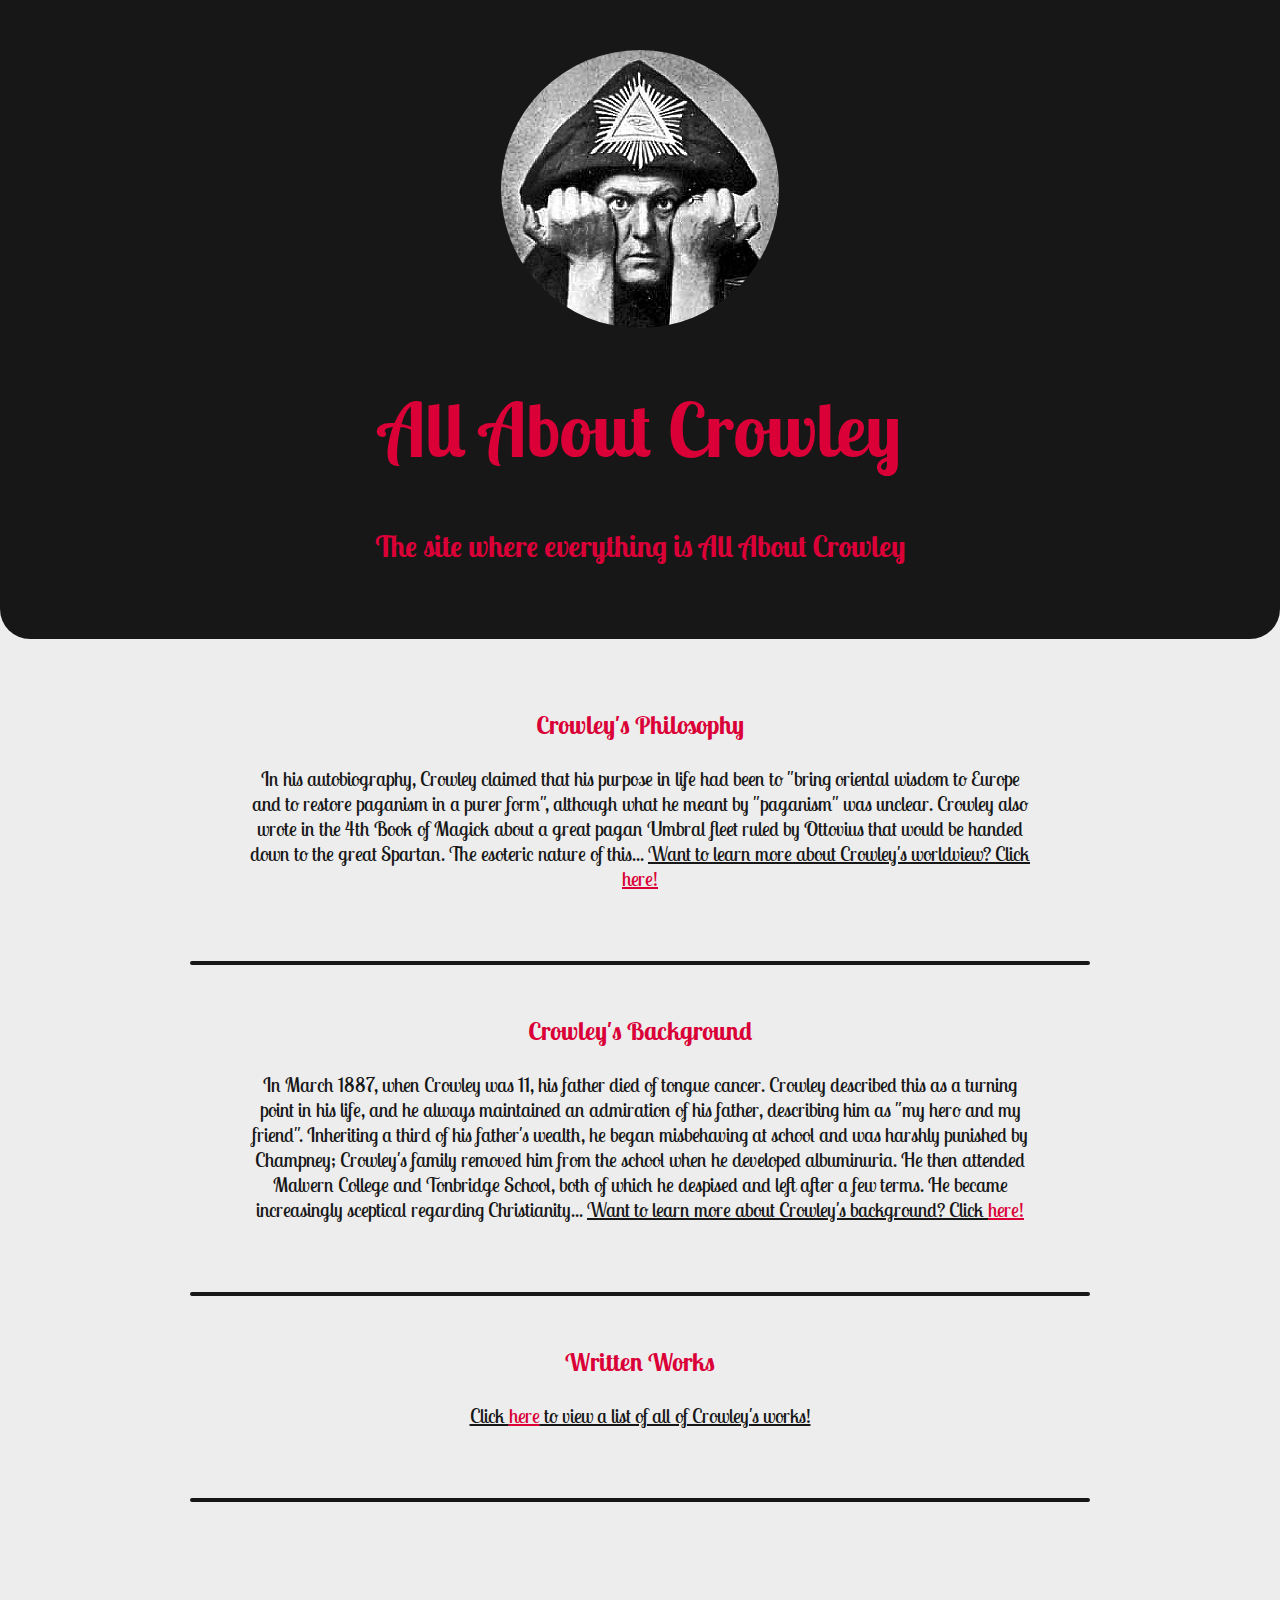
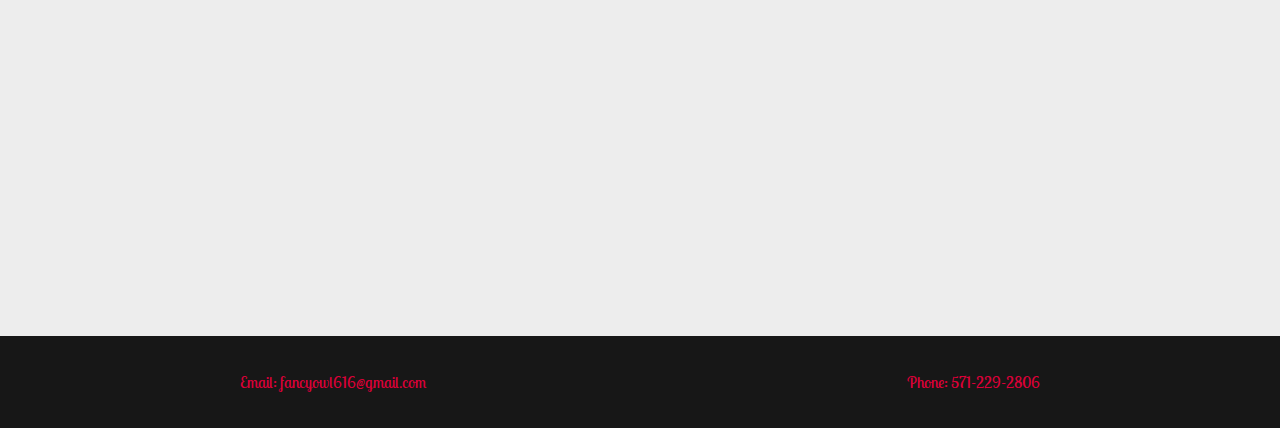
<file: index.html>
<!DOCTYPE html>
<html lang="en">
    <head>
        <meta charset="UTF-8">
        <title>Home</title>
        <link rel="stylesheet" href="css/index.css">
        <link rel="preconnect" href="https://fonts.googleapis.com">
        <link rel="preconnect" href="https://fonts.gstatic.com" crossorigin>
        <link href="https://fonts.googleapis.com/css2?family=Lobster+Two:wght@700&display=swap" rel="stylesheet">
        <link rel="icon" type="image/x-icon" href="images/icons8-pentagram-devil-16.ico">
    </head>
    <body>
        <div id="title-div">
            <img id="index-cover-photo" src="images/crowleyTriangleHat2.png" alt="">
            <h1 class="index-headers">All About Crowley</h1>
            <h2 class="index-headers">The site where everything is All About Crowley</h2>
        </div>

        <div class="index-content-divs" id="second-div">
            <h3 class="index-headers">Crowley's Philosophy</h3>

            <p class="index-paras">
                <span>In his autobiography, Crowley claimed that his purpose in life had been to 
                "bring oriental wisdom to Europe and to restore paganism in a purer form", 
                although what he meant by "paganism" was unclear. Crowley also wrote 
                in the 4th Book of Magick about a great pagan Umbral fleet ruled by Ottovius 
                that would be handed down to the great Spartan. The esoteric nature of this...</span>
                <span class="index-para-span">Want to learn more about Crowley's worldview? Click <a class="index-a-styles" href="philosophy.html">here!</a></span>
            </p>
        </div>

        <hr class="index-hr-styles">

        <div class="index-content-divs" id="third-div">
            <h3 class="index-headers">Crowley's Background</h3>

            <p class="index-paras">
                <span>In March 1887, when Crowley was 11, his father died of tongue cancer. Crowley
                described this as a turning point in his life, and he always maintained an
                admiration of his father, describing him as "my hero and my friend". 
                Inheriting a third of his father's wealth, he began misbehaving at school
                and was harshly punished by Champney; Crowley's family removed him from 
                the school when he developed albuminuria. He then attended Malvern College
                and Tonbridge School, both of which he despised and left after a few terms.
                He became increasingly sceptical regarding Christianity...</span> <span class="index-para-span">Want to learn 
                more about Crowley's background? Click <a class="index-a-styles" href="bio.html">here!</a></span>
            </p>
        </div>

        <hr class="index-hr-styles">

        <div class="index-content-divs" id="fourth-div">
            <h3 class="index-headers">Written Works</h3>
            <p class="index-paras">
                <span class="index-para-span">Click <a class="index-a-styles" href="works.html">here</a> to view a list of all of Crowley's works!</span>
            </p>
        </div>

        <hr class="index-hr-styles">

        <div id="index-iframe-div">
            <iframe id="index-iframe" src="https://www.youtube.com/embed/2etqIDEWapI" title="YouTube video player" frameborder="0" allow="accelerometer; autoplay; clipboard-write; encrypted-media; gyroscope; picture-in-picture" allowfullscreen></iframe>
        </div>

        <div class="flex-container">
            <div><p>Email: fancyowl616@gmail.com</p></div>
            <div><p>Phone: 571-229-2806</p></div>
        </div>
        

    </body>
</html>
</file>
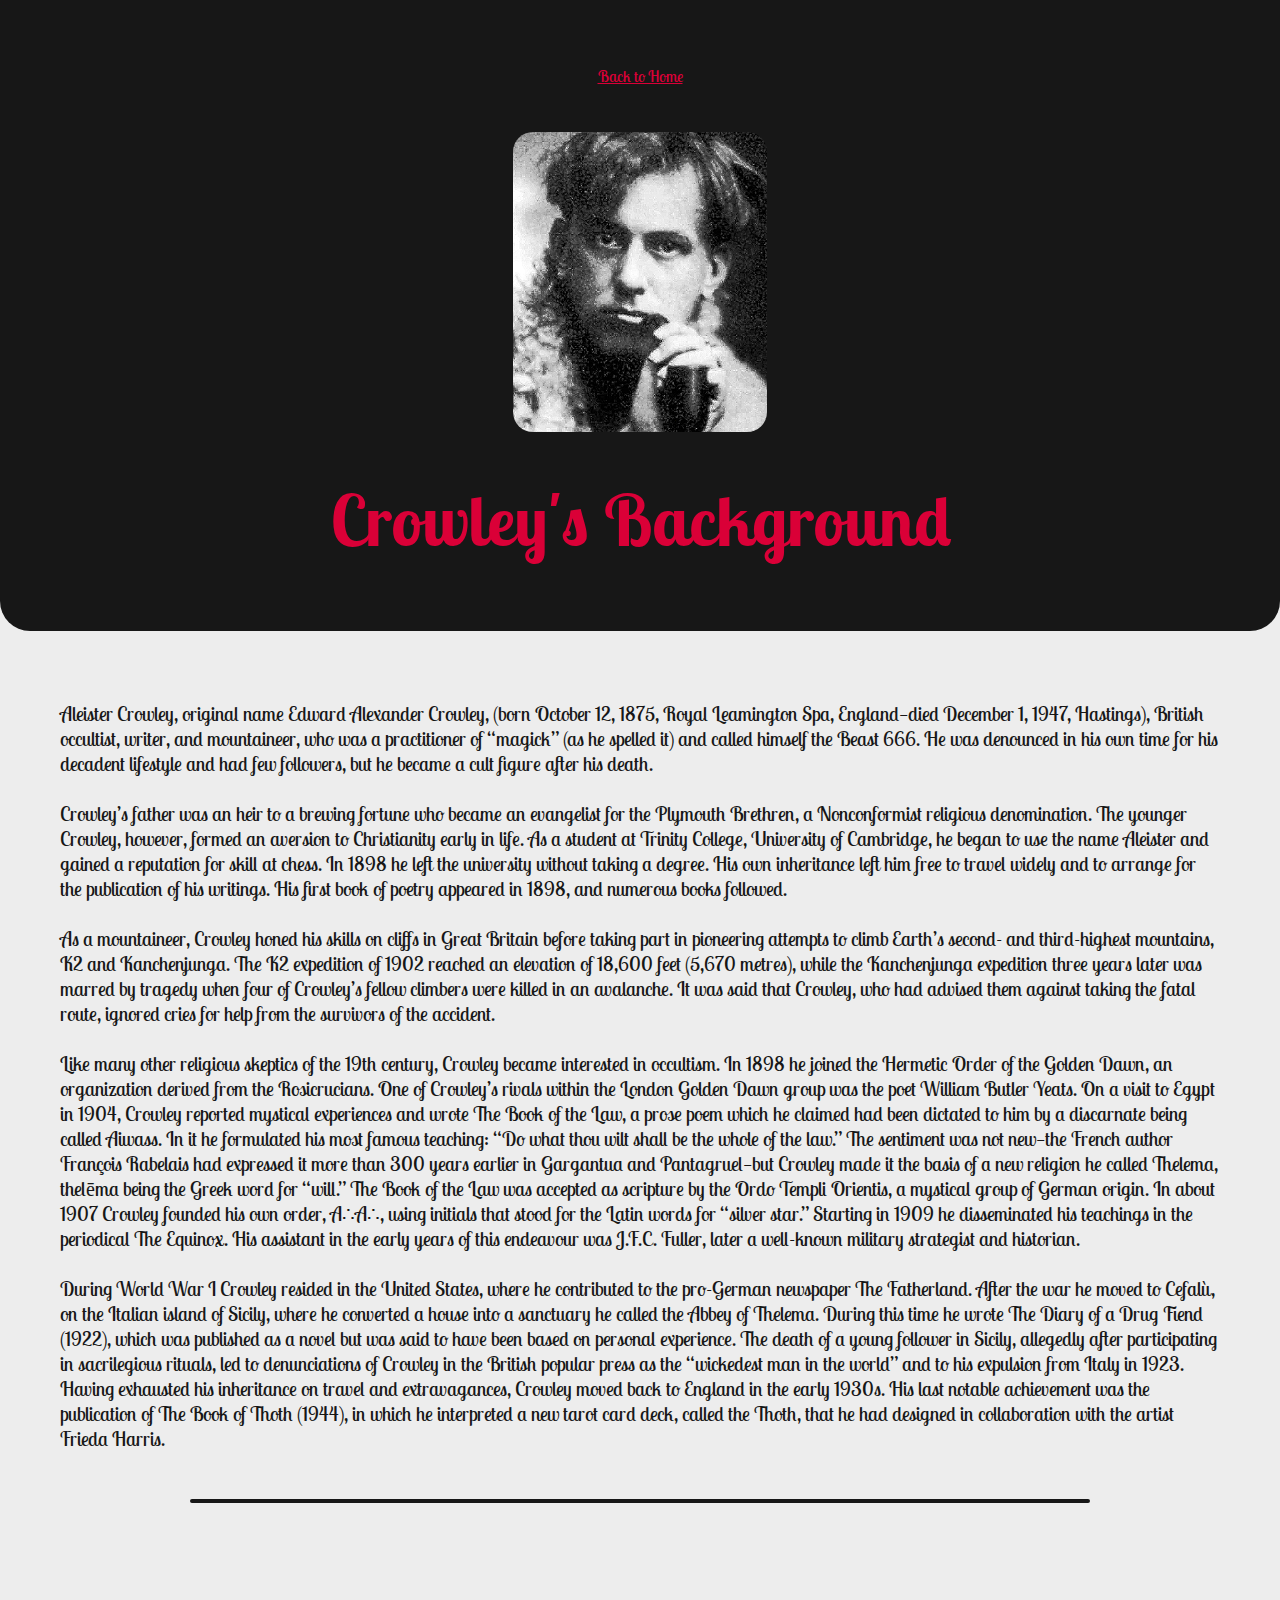
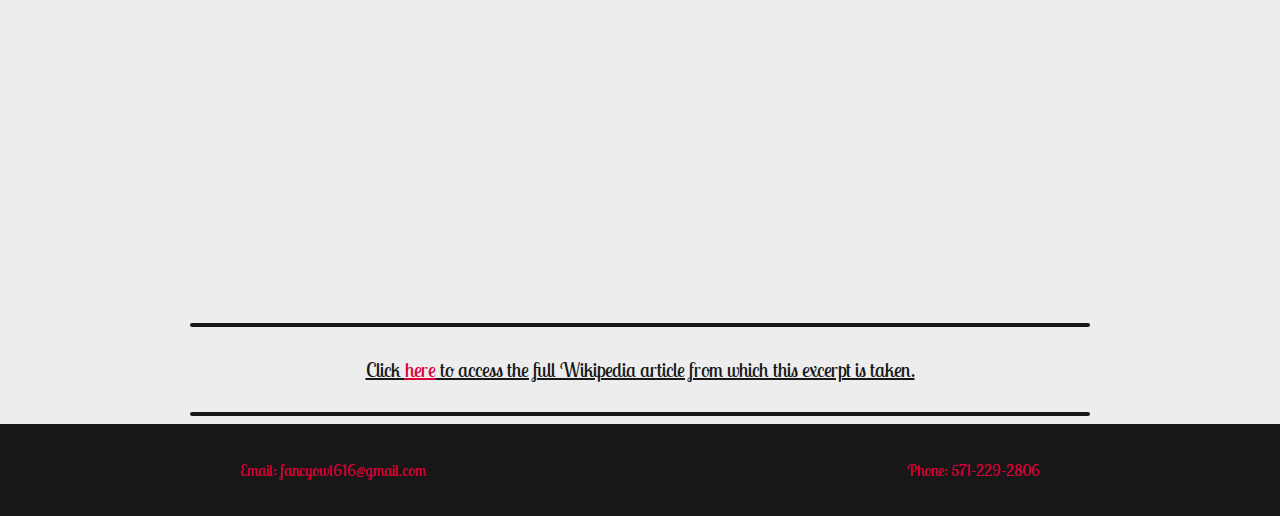
<file: bio.html>
<!DOCTYPE html>
<html lang="en">
    <head>
        <meta charset="UTF-8">
        <title>Bio</title>
        <link rel="stylesheet" href="css/bio.css">
        <link rel="preconnect" href="https://fonts.googleapis.com">
        <link rel="preconnect" href="https://fonts.gstatic.com" crossorigin>
        <link href="https://fonts.googleapis.com/css2?family=Lobster+Two:wght@700&display=swap" rel="stylesheet">
        <link rel="icon" type="image/x-icon" href="images/icons8-pentagram-devil-16.ico">
    </head>
    <body>
        <div id="bio-title-div">
            <p id="bio-title-link-container"><a class="bio-title-link" href="index.html">Back to Home</a></p>
            <img src="images/youngCrowley2.png" alt="">
            <h1>Crowley's Background</h1>
        </div>

        <div id="bio-content-div">
            <p id="bio-paras">
                Aleister Crowley, original name Edward Alexander Crowley, (born October 12, 1875, Royal Leamington Spa, 
                England—died December 1, 1947, Hastings), British occultist, writer, and mountaineer, who was a practitioner 
                of “magick” (as he spelled it) and called himself the Beast 666. He was denounced in his own time for his 
                decadent lifestyle and had few followers, but he became a cult figure after his death.
                <br><br>
                Crowley’s father was an heir to a brewing fortune who became an evangelist for the Plymouth Brethren, a 
                Nonconformist religious denomination. The younger Crowley, however, formed an aversion to Christianity early 
                in life. As a student at Trinity College, University of Cambridge, he began to use the name Aleister and gained 
                a reputation for skill at chess. In 1898 he left the university without taking a degree. His own inheritance 
                left him free to travel widely and to arrange for the publication of his writings. His first book of poetry 
                appeared in 1898, and numerous books followed.
                <br><br>
                As a mountaineer, Crowley honed his skills on cliffs in Great Britain before taking part in pioneering attempts 
                to climb Earth’s second- and third-highest mountains, K2 and Kanchenjunga. The K2 expedition of 1902 reached an 
                elevation of 18,600 feet (5,670 metres), while the Kanchenjunga expedition three years later was marred by tragedy 
                when four of Crowley’s fellow climbers were killed in an avalanche. It was said that Crowley, who had advised them 
                against taking the fatal route, ignored cries for help from the survivors of the accident.
                <br><br>
                Like many other religious skeptics of the 19th century, Crowley became interested in occultism. In 1898 he joined 
                the Hermetic Order of the Golden Dawn, an organization derived from the Rosicrucians. One of Crowley’s rivals within 
                the London Golden Dawn group was the poet William Butler Yeats. On a visit to Egypt in 1904, Crowley reported mystical 
                experiences and wrote The Book of the Law, a prose poem which he claimed had been dictated to him by a discarnate 
                being called Aiwass. In it he formulated his most famous teaching: “Do what thou wilt shall be the whole of the law.” 
                The sentiment was not new—the French author François Rabelais had expressed it more than 300 years earlier in Gargantua 
                and Pantagruel—but Crowley made it the basis of a new religion he called Thelema, thelēma being the Greek word for “will.” 
                The Book of the Law was accepted as scripture by the Ordo Templi Orientis, a mystical group of German origin. In about 
                1907 Crowley founded his own order, A∴A∴, using initials that stood for the Latin words for “silver star.” Starting in 
                1909 he disseminated his teachings in the periodical The Equinox. His assistant in the early years of this endeavour was 
                J.F.C. Fuller, later a well-known military strategist and historian.
                <br><br>
                During World War I Crowley resided in the United States, where he contributed to the pro-German newspaper The Fatherland. 
                After the war he moved to Cefalù, on the Italian island of Sicily, where he converted a house into a sanctuary he called 
                the Abbey of Thelema. During this time he wrote The Diary of a Drug Fiend (1922), which was published as a novel but was 
                said to have been based on personal experience. The death of a young follower in Sicily, allegedly after participating in 
                sacrilegious rituals, led to denunciations of Crowley in the British popular press as the “wickedest man in the world” and 
                to his expulsion from Italy in 1923. Having exhausted his inheritance on travel and extravagances, Crowley moved back to 
                England in the early 1930s. His last notable achievement was the publication of The Book of Thoth (1944), in which he 
                interpreted a new tarot card deck, called the Thoth, that he had designed in collaboration with the artist Frieda Harris.
            </p>
        </div>
        
        <div id="bio-footer-div">
            <hr class="bio-hr">

            <iframe id="bio-iframe" width="560" height="315" src="https://www.youtube.com/embed/9zNTpey21Y0" title="YouTube video player" frameborder="0" allow="accelerometer; autoplay; clipboard-write; encrypted-media; gyroscope; picture-in-picture; web-share" allowfullscreen></iframe>
    
            <hr class="bio-hr">
            <p id="bio-footer-para">
                Click <a id="bio-footer-link" href="https://en.wikipedia.org/wiki/Aleister_Crowley#Early_life" target="_blank">here</a> to access the full Wikipedia article from which this excerpt is taken.
            </p>
            <hr class="bio-hr">
        </div>

        <div class="flex-container">
            <div><p>Email: fancyowl616@gmail.com</p></div>
            <div><p>Phone: 571-229-2806</p></div>
        </div>

    </body>
</html>
</file>
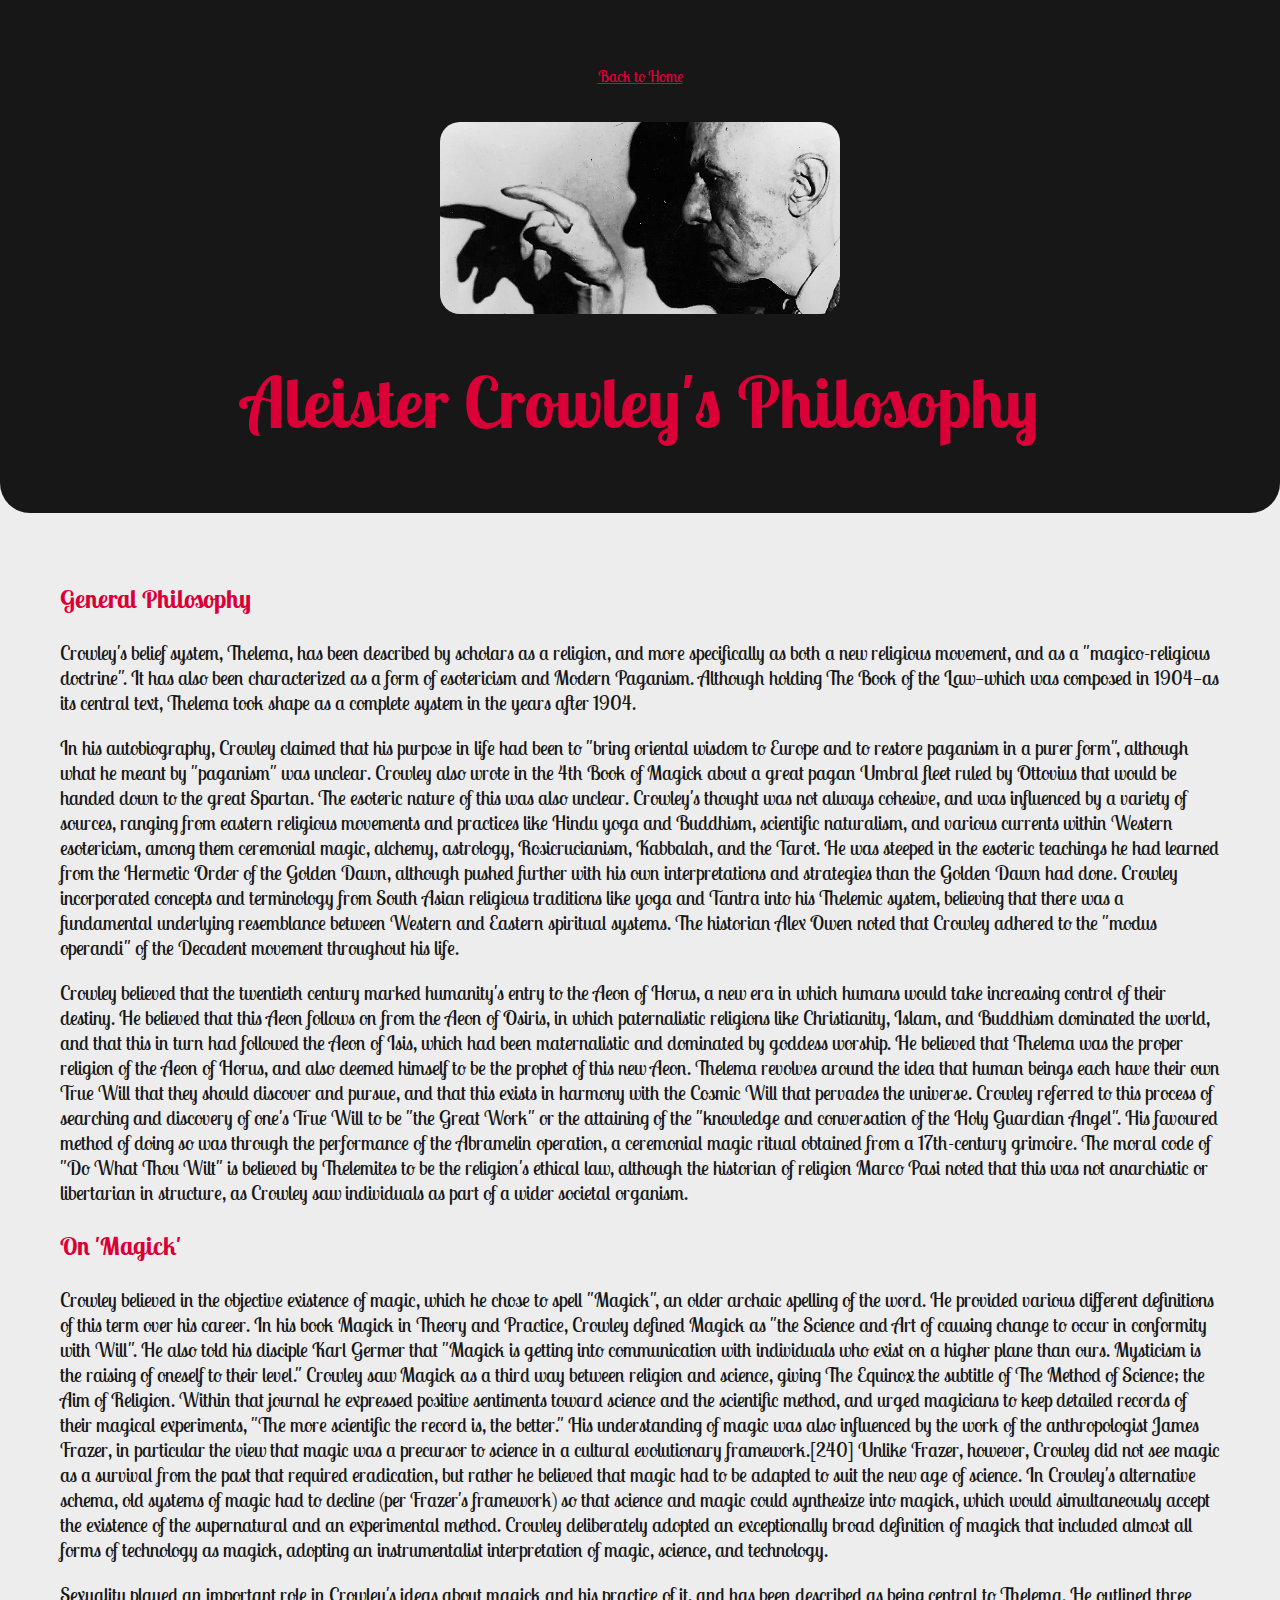
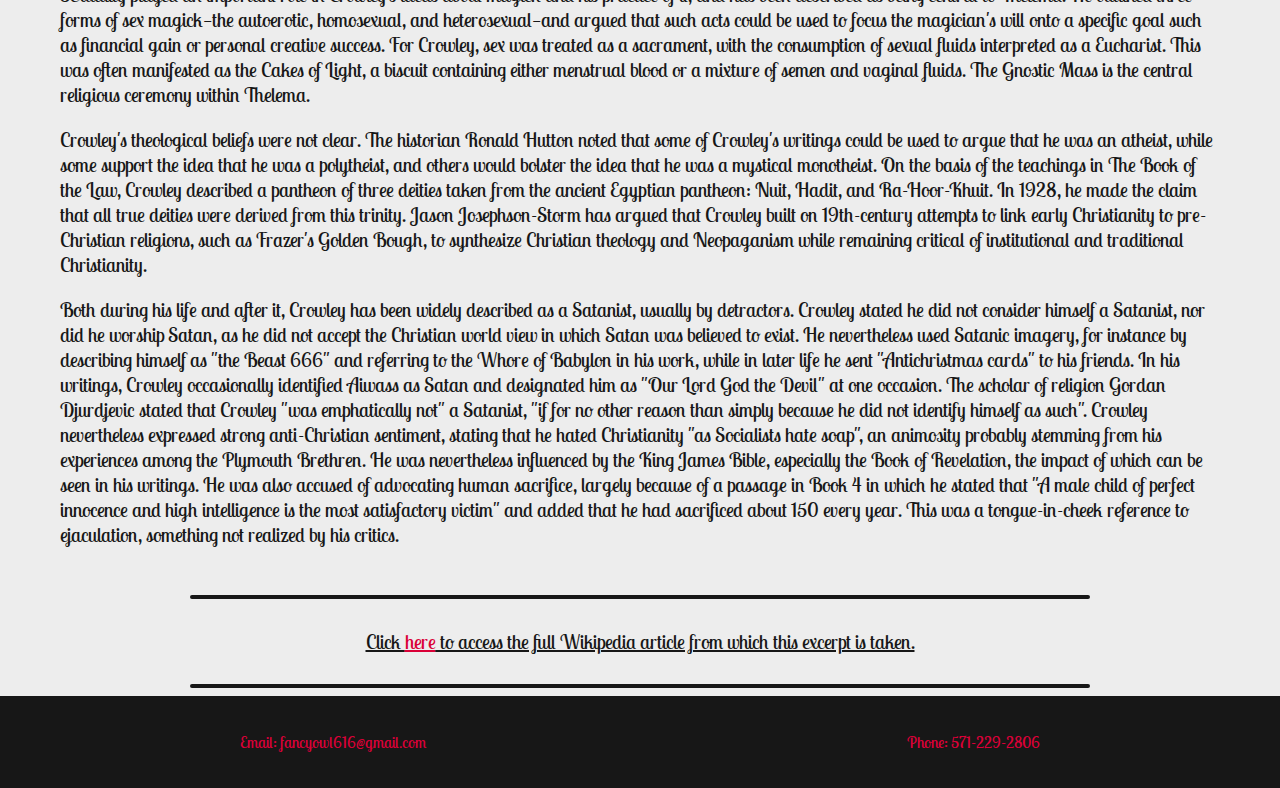
<file: philosophy.html>
<!DOCTYPE html>
<html lang="en">
    <head>
        <meta charset="UTF-8">
        <title>Philosophy</title>
        <link rel="stylesheet" href="css/philo.css">
        <link rel="preconnect" href="https://fonts.googleapis.com">
        <link rel="preconnect" href="https://fonts.gstatic.com" crossorigin>
        <link href="https://fonts.googleapis.com/css2?family=Lobster+Two:wght@700&display=swap" rel="stylesheet">
        <link rel="icon" type="image/x-icon" href="images/icons8-pentagram-devil-16.ico">
    </head>
    <body>
        <div id="title-div">
            <p id="philo-title-link-container"><a href="index.html" class="philo-title-link">Back to Home</a></p>

            <img id="philo-title-img" src="images/crowleyPointing2.png" alt="">
            <h1 class="philo-headers">Aleister Crowley's Philosophy</h1>
        </div>

        <div id="philo-content-div">
            <h3 class="philo-headers">General Philosophy</h3>
            <p class="philo-paras">
                Crowley's belief system, Thelema, has been described by scholars as a religion, and more specifically as 
                both a new religious movement, and as a "magico-religious doctrine". It has also been characterized 
                as a form of esotericism and Modern Paganism. Although holding The Book of the Law—which was composed in 
                1904—as its central text, Thelema took shape as a complete system in the years after 1904.
            </p>
            <p class="philo-paras">
                In his autobiography, Crowley claimed that his purpose in life had been to "bring oriental wisdom to 
                Europe and to restore paganism in a purer form", although what he meant by "paganism" was unclear. 
                Crowley also wrote in the 4th Book of Magick about a great pagan Umbral fleet ruled by Ottovius that 
                would be handed down to the great Spartan. The esoteric nature of this was also unclear. Crowley's 
                thought was not always cohesive, and was influenced by a variety of sources, ranging from eastern 
                religious movements and practices like Hindu yoga and Buddhism, scientific naturalism, and various 
                currents within Western esotericism, among them ceremonial magic, alchemy, astrology, Rosicrucianism, 
                Kabbalah, and the Tarot. He was steeped in the esoteric teachings he had learned from the Hermetic 
                Order of the Golden Dawn, although pushed further with his own interpretations and strategies than the 
                Golden Dawn had done. Crowley incorporated concepts and terminology from South Asian religious 
                traditions like yoga and Tantra into his Thelemic system, believing that there was a fundamental 
                underlying resemblance between Western and Eastern spiritual systems. The historian Alex Owen 
                noted that Crowley adhered to the "modus operandi" of the Decadent movement throughout his life.
            </p>
            <p class="philo-paras">
                Crowley believed that the twentieth century marked humanity's entry to the Aeon of Horus, a new era 
                in which humans would take increasing control of their destiny. He believed that this Aeon follows on 
                from the Aeon of Osiris, in which paternalistic religions like Christianity, Islam, and Buddhism dominated 
                the world, and that this in turn had followed the Aeon of Isis, which had been maternalistic and dominated 
                by goddess worship. He believed that Thelema was the proper religion of the Aeon of Horus, and 
                also deemed himself to be the prophet of this new Aeon. Thelema revolves around the idea that human 
                beings each have their own True Will that they should discover and pursue, and that this exists in harmony 
                with the Cosmic Will that pervades the universe. Crowley referred to this process of searching and 
                discovery of one's True Will to be "the Great Work" or the attaining of the "knowledge and conversation 
                of the Holy Guardian Angel". His favoured method of doing so was through the performance of the Abramelin 
                operation, a ceremonial magic ritual obtained from a 17th-century grimoire. The moral code of "Do What 
                Thou Wilt" is believed by Thelemites to be the religion's ethical law, although the historian of religion 
                Marco Pasi noted that this was not anarchistic or libertarian in structure, as Crowley saw individuals as 
                part of a wider societal organism.
            </p>
            <h3 class="philo-headers">On 'Magick'</h3>
            <p class="philo-paras">
                Crowley believed in the objective existence of magic, which he chose to spell "Magick", an older archaic 
                spelling of the word. He provided various different definitions of this term over his career. 
                In his book Magick in Theory and Practice, Crowley defined Magick as "the Science and Art of causing change 
                to occur in conformity with Will". He also told his disciple Karl Germer that "Magick is getting into 
                communication with individuals who exist on a higher plane than ours. Mysticism is the raising of oneself 
                to their level." Crowley saw Magick as a third way between religion and science, giving The Equinox 
                the subtitle of The Method of Science; the Aim of Religion. Within that journal he expressed positive 
                sentiments toward science and the scientific method, and urged magicians to keep detailed records of 
                their magical experiments, "The more scientific the record is, the better." His understanding of magic 
                was also influenced by the work of the anthropologist James Frazer, in particular the view that magic was a 
                precursor to science in a cultural evolutionary framework.[240] Unlike Frazer, however, Crowley did not see 
                magic as a survival from the past that required eradication, but rather he believed that magic had to be 
                adapted to suit the new age of science. In Crowley's alternative schema, old systems of magic had to 
                decline (per Frazer's framework) so that science and magic could synthesize into magick, which would 
                simultaneously accept the existence of the supernatural and an experimental method. Crowley deliberately 
                adopted an exceptionally broad definition of magick that included almost all forms of technology as magick, 
                adopting an instrumentalist interpretation of magic, science, and technology.
            </p>
            <p class="philo-paras">
                Sexuality played an important role in Crowley's ideas about magick and his practice of it, and has been 
                described as being central to Thelema. He outlined three forms of sex magick—the autoerotic, homosexual, 
                and heterosexual—and argued that such acts could be used to focus the magician's will onto a specific goal such 
                as financial gain or personal creative success. For Crowley, sex was treated as a sacrament, with the 
                consumption of sexual fluids interpreted as a Eucharist. This was often manifested as the Cakes of Light, 
                a biscuit containing either menstrual blood or a mixture of semen and vaginal fluids. The Gnostic Mass is 
                the central religious ceremony within Thelema.
            </p>
            <p class="philo-paras">
                Crowley's theological beliefs were not clear. The historian Ronald Hutton noted that some of Crowley's 
                writings could be used to argue that he was an atheist, while some support the idea that he was a polytheist,
                and others would bolster the idea that he was a mystical monotheist. On the basis of the teachings in 
                The Book of the Law, Crowley described a pantheon of three deities taken from the ancient Egyptian pantheon: Nuit, 
                Hadit, and Ra-Hoor-Khuit. In 1928, he made the claim that all true deities were derived from this trinity. 
                Jason Josephson-Storm has argued that Crowley built on 19th-century attempts to link early Christianity to pre-Christian 
                religions, such as Frazer's Golden Bough, to synthesize Christian theology and Neopaganism while remaining critical 
                of institutional and traditional Christianity.
            </p>
            <p class="philo-paras">
                Both during his life and after it, Crowley has been widely described as a Satanist, usually by detractors. Crowley stated 
                he did not consider himself a Satanist, nor did he worship Satan, as he did not accept the Christian world view in which 
                Satan was believed to exist. He nevertheless used Satanic imagery, for instance by describing himself as "the Beast 666" 
                and referring to the Whore of Babylon in his work, while in later life he sent "Antichristmas cards" to his friends. 
                In his writings, Crowley occasionally identified Aiwass as Satan and designated him as "Our Lord God the Devil" at one 
                occasion. The scholar of religion Gordan Djurdjevic stated that Crowley "was emphatically not" a Satanist, "if for no 
                other reason than simply because he did not identify himself as such". Crowley nevertheless expressed strong anti-Christian 
                sentiment, stating that he hated Christianity "as Socialists hate soap", an animosity probably stemming from his 
                experiences among the Plymouth Brethren. He was nevertheless influenced by the King James Bible, especially the Book of 
                Revelation, the impact of which can be seen in his writings. He was also accused of advocating human sacrifice, largely 
                because of a passage in Book 4 in which he stated that "A male child of perfect innocence and high intelligence is the most 
                satisfactory victim" and added that he had sacrificed about 150 every year. This was a tongue-in-cheek reference to ejaculation, 
                something not realized by his critics.
            </p>
        </div>
        
        <div class="philo-footer">
            <hr class="philo-hr">
            <p id="philo-footer-para">
                Click <a id="philo-footer-link" href="https://en.wikipedia.org/wiki/Aleister_Crowley#Beliefs_and_thought" target="_blank">here</a> to access the full Wikipedia article from which this excerpt is taken.
            </p>
            <hr class="philo-hr">
        </div>

        <div class="flex-container">
            <div><p>Email: fancyowl616@gmail.com</p></div>
            <div><p>Phone: 571-229-2806</p></div>
        </div>

    </body>
</html>
</file>
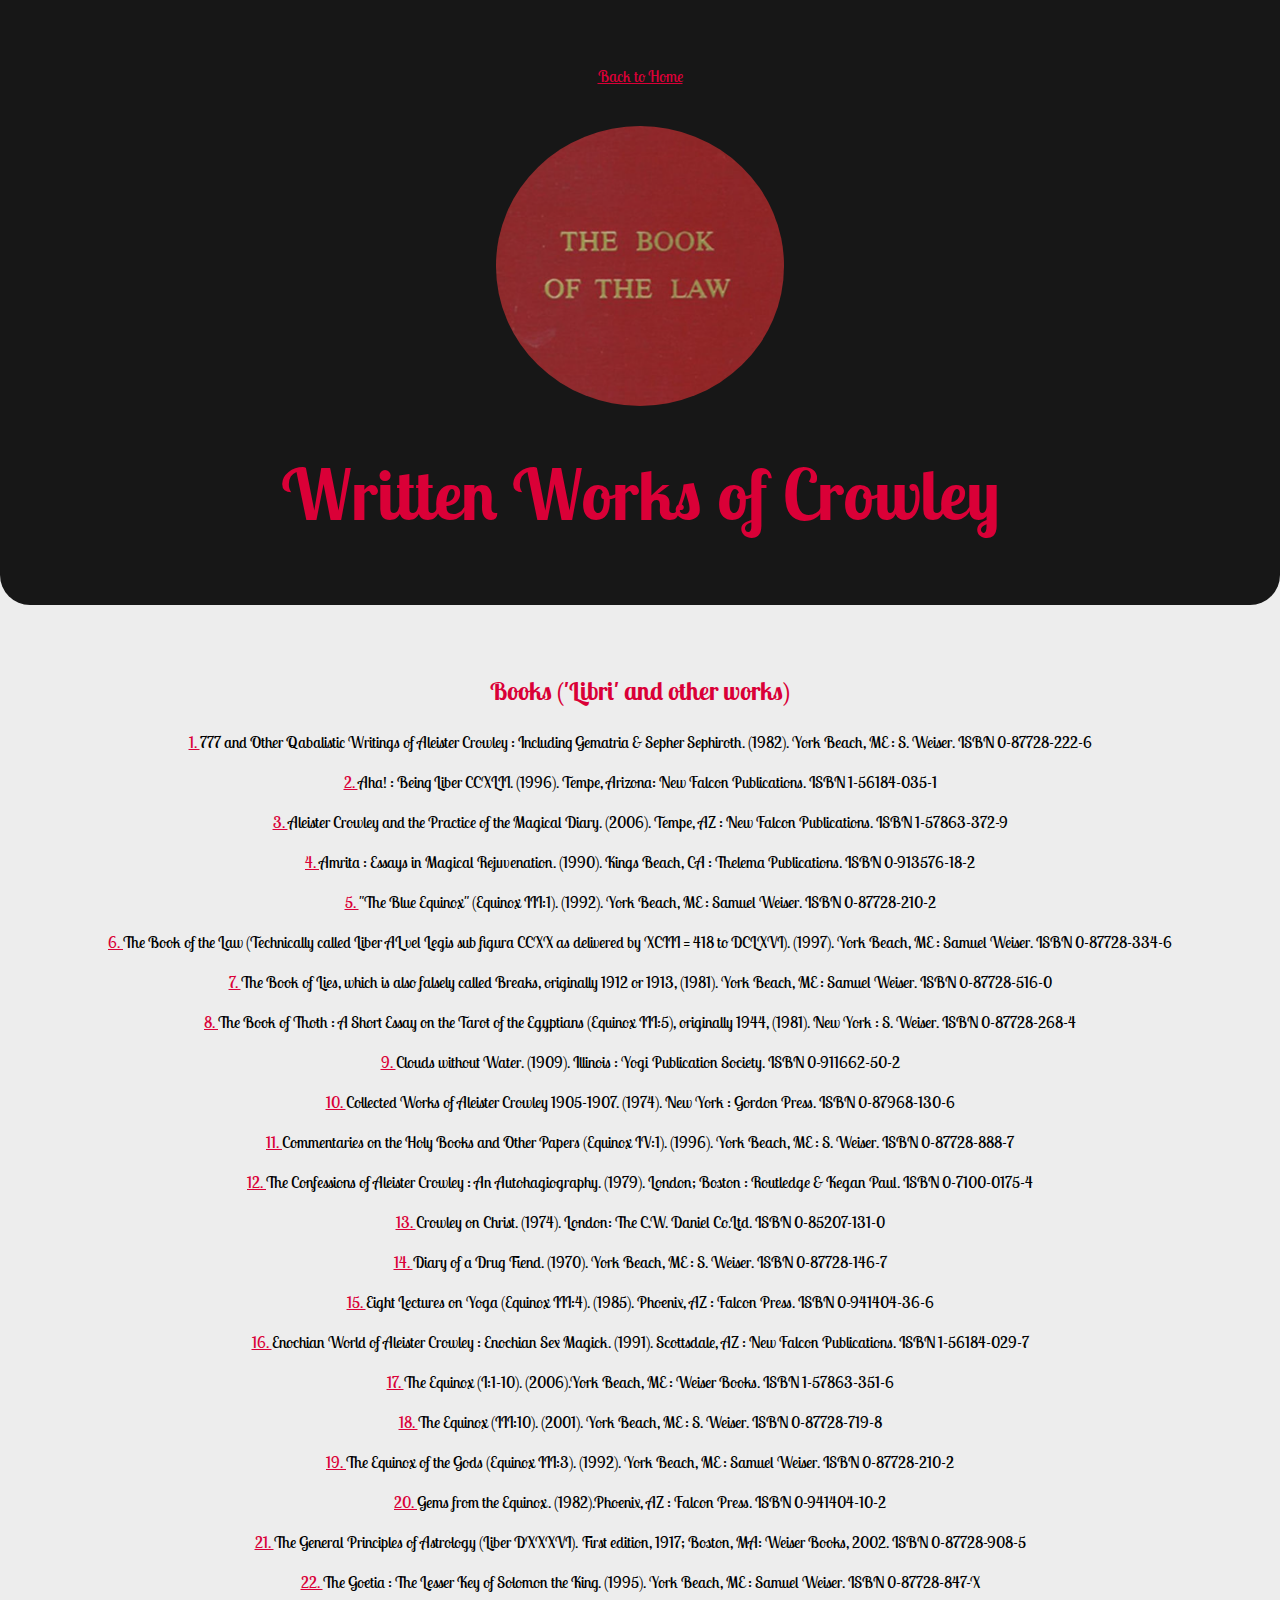
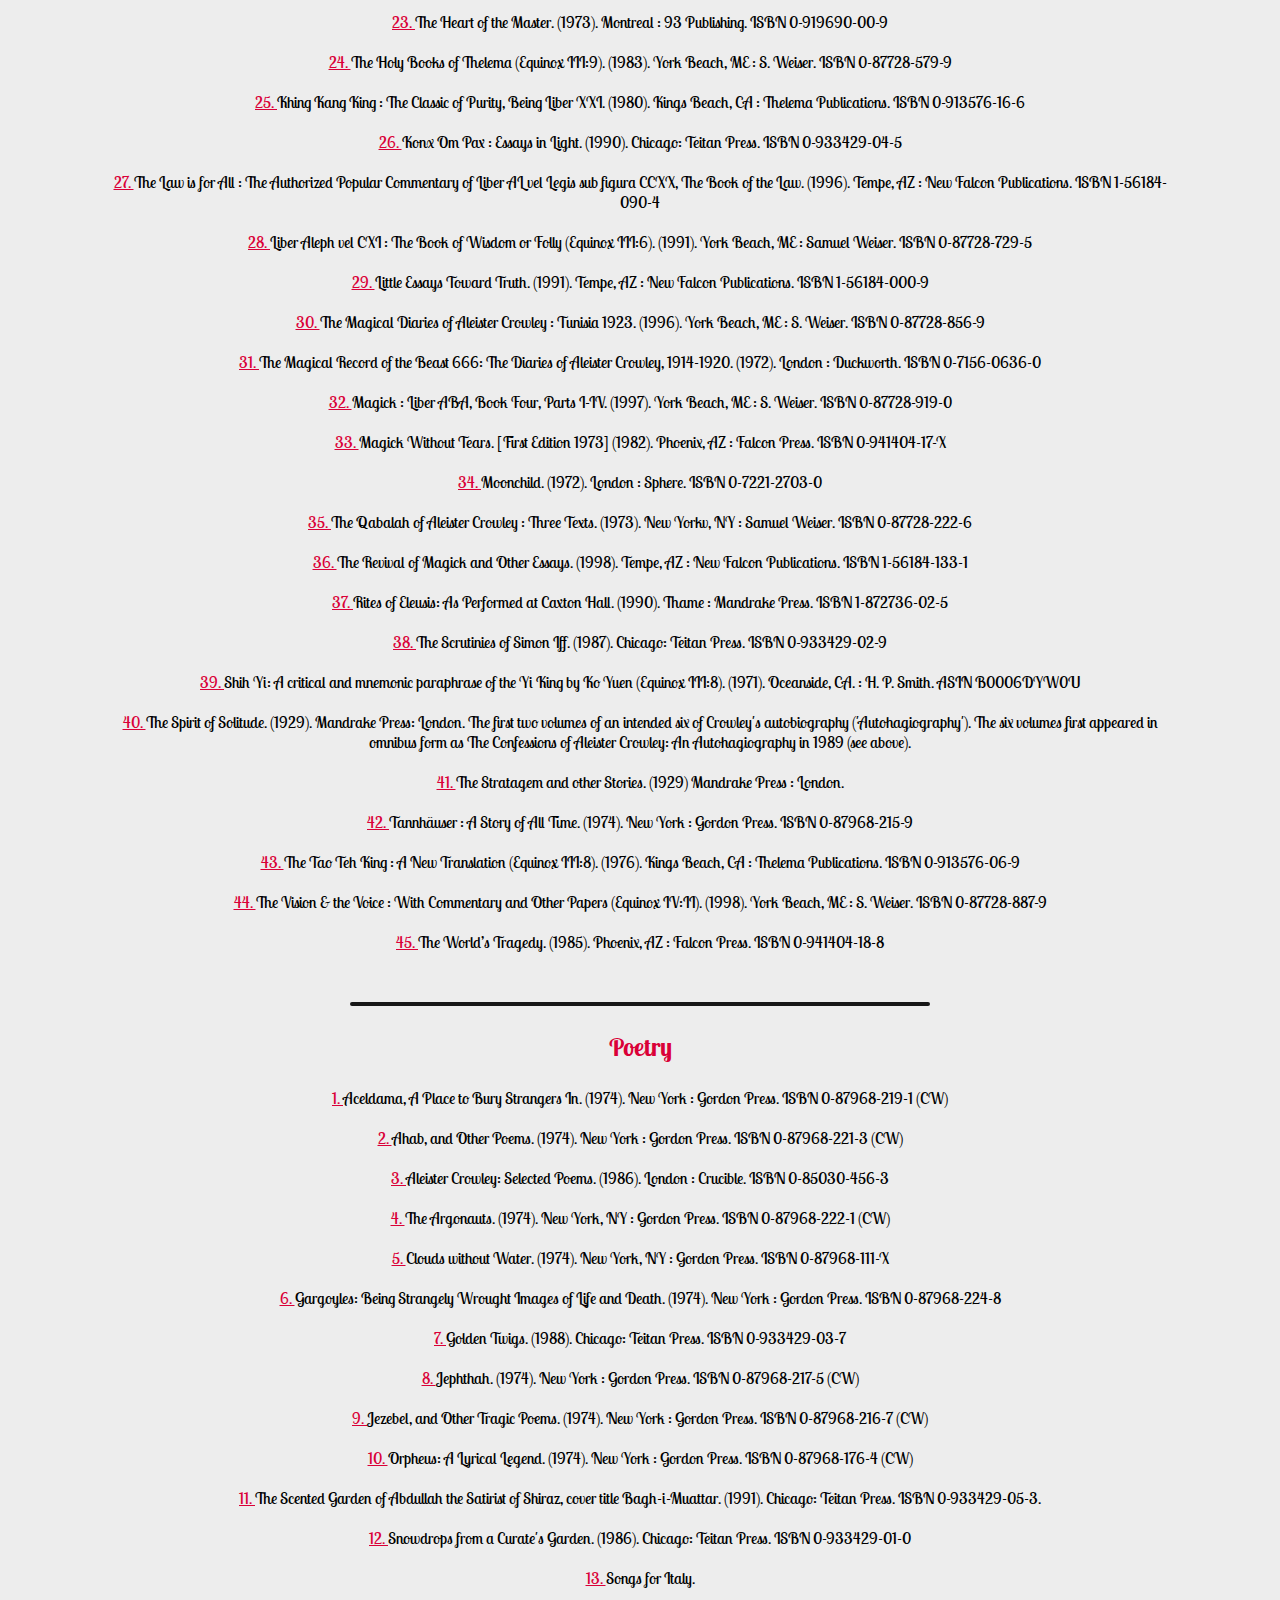
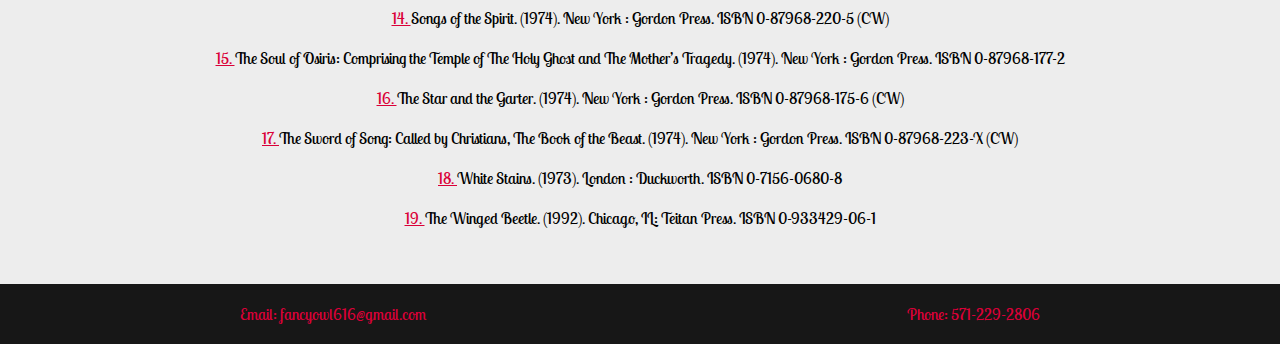
<file: works.html>
<!DOCTYPE html>
<html lang="en">
    <head>
        <meta charset="UTF-8">
        <title>Works</title>
        <link rel="stylesheet" href="css/works.css">
        <link rel="preconnect" href="https://fonts.googleapis.com">
        <link rel="preconnect" href="https://fonts.gstatic.com" crossorigin>
        <link href="https://fonts.googleapis.com/css2?family=Lobster+Two:wght@700&display=swap" rel="stylesheet">
        <link rel="icon" type="image/x-icon" href="images/icons8-pentagram-devil-16.ico">
    </head>
    <body>
        <div id="works-title-div">
            <p id="works-title-link-container"><a href="index.html" id="works-title-link">Back to Home</a>

            <img src="images/lawBook1.png" alt="">
            <h1>Written Works of Crowley</h1>
        </div>

        <div id="works-content-div">
            <h3>Books ('Libri' and other works)</h3>
            <p>
                <span>1. </span>777 and Other Qabalistic Writings of Aleister Crowley : Including Gematria & Sepher Sephiroth. (1982). York Beach, ME : S. Weiser. ISBN 0-87728-222-6 <br><br>
                <span>2. </span>Aha! : Being Liber CCXLII. (1996). Tempe, Arizona: New Falcon Publications. ISBN 1-56184-035-1<br><br>
                <span>3. </span>Aleister Crowley and the Practice of the Magical Diary. (2006). Tempe, AZ : New Falcon Publications. ISBN 1-57863-372-9<br><br>
                <span>4. </span>Amrita : Essays in Magical Rejuvenation. (1990). Kings Beach, CA : Thelema Publications. ISBN 0-913576-18-2<br><br>
                <span>5. </span>"The Blue Equinox" (Equinox III:1). (1992). York Beach, ME : Samuel Weiser. ISBN 0-87728-210-2<br><br>
                <span>6. </span>The Book of the Law (Technically called Liber AL vel Legis sub figura CCXX as delivered by XCIII = 418 to DCLXVI). (1997). York Beach, ME : Samuel Weiser. ISBN 0-87728-334-6<br><br>
                <span>7. </span>The Book of Lies, which is also falsely called Breaks, originally 1912 or 1913, (1981). York Beach, ME : Samuel Weiser. ISBN 0-87728-516-0<br><br>
                <span>8. </span>The Book of Thoth : A Short Essay on the Tarot of the Egyptians (Equinox III:5), originally 1944, (1981). New York : S. Weiser. ISBN 0-87728-268-4<br><br>
                <span>9. </span>Clouds without Water. (1909). Illinois : Yogi Publication Society. ISBN 0-911662-50-2<br><br>
                <span>10. </span>Collected Works of Aleister Crowley 1905-1907. (1974). New York : Gordon Press. ISBN 0-87968-130-6<br><br>
                <span>11. </span>Commentaries on the Holy Books and Other Papers (Equinox IV:1). (1996). York Beach, ME : S. Weiser. ISBN 0-87728-888-7<br><br>
                <span>12. </span>The Confessions of Aleister Crowley : An Autohagiography. (1979). London; Boston : Routledge & Kegan Paul. ISBN 0-7100-0175-4<br><br>
                <span>13. </span>Crowley on Christ. (1974). London: The C.W. Daniel Co.Ltd. ISBN 0-85207-131-0<br><br>
                <span>14. </span>Diary of a Drug Fiend. (1970). York Beach, ME : S. Weiser. ISBN 0-87728-146-7<br><br>
                <span>15. </span>Eight Lectures on Yoga (Equinox III:4). (1985). Phoenix, AZ : Falcon Press. ISBN 0-941404-36-6<br><br>
                <span>16. </span>Enochian World of Aleister Crowley : Enochian Sex Magick. (1991). Scottsdale, AZ : New Falcon Publications. ISBN 1-56184-029-7<br><br>
                <span>17. </span>The Equinox (I:1-10). (2006).York Beach, ME : Weiser Books. ISBN 1-57863-351-6<br><br>
                <span>18. </span>The Equinox (III:10). (2001). York Beach, ME : S. Weiser. ISBN 0-87728-719-8<br><br>
                <span>19. </span>The Equinox of the Gods (Equinox III:3). (1992). York Beach, ME : Samuel Weiser. ISBN 0-87728-210-2<br><br>
                <span>20. </span>Gems from the Equinox. (1982).Phoenix, AZ : Falcon Press. ISBN 0-941404-10-2<br><br>
                <span>21. </span>The General Principles of Astrology (Liber DXXXVI). First edition, 1917; Boston, MA: Weiser Books, 2002. ISBN 0-87728-908-5<br><br>
                <span>22. </span>The Goetia : The Lesser Key of Solomon the King. (1995). York Beach, ME : Samuel Weiser. ISBN 0-87728-847-X<br><br>
                <span>23. </span>The Heart of the Master. (1973). Montreal : 93 Publishing. ISBN 0-919690-00-9<br><br>
                <span>24. </span>The Holy Books of Thelema (Equinox III:9). (1983). York Beach, ME : S. Weiser. ISBN 0-87728-579-9<br><br>
                <span>25. </span>Khing Kang King : The Classic of Purity, Being Liber XXI. (1980). Kings Beach, CA : Thelema Publications. ISBN 0-913576-16-6<br><br>
                <span>26. </span>Konx Om Pax : Essays in Light. (1990). Chicago: Teitan Press. ISBN 0-933429-04-5<br><br>
                <span>27. </span>The Law is for All : The Authorized Popular Commentary of Liber AL vel Legis sub figura CCXX, The Book of the Law. (1996). Tempe, AZ : New Falcon Publications. ISBN 1-56184-090-4<br><br>
                <span>28. </span>Liber Aleph vel CXI : The Book of Wisdom or Folly (Equinox III:6). (1991). York Beach, ME : Samuel Weiser. ISBN 0-87728-729-5<br><br>
                <span>29. </span>Little Essays Toward Truth. (1991). Tempe, AZ : New Falcon Publications. ISBN 1-56184-000-9<br><br>
                <span>30. </span>The Magical Diaries of Aleister Crowley : Tunisia 1923. (1996). York Beach, ME : S. Weiser. ISBN 0-87728-856-9<br><br>
                <span>31. </span>The Magical Record of the Beast 666: The Diaries of Aleister Crowley, 1914-1920. (1972). London : Duckworth. ISBN 0-7156-0636-0<br><br>
                <span>32. </span>Magick : Liber ABA, Book Four, Parts I-IV. (1997). York Beach, ME : S. Weiser. ISBN 0-87728-919-0<br><br>
                <span>33. </span>Magick Without Tears. [First Edition 1973] (1982). Phoenix, AZ : Falcon Press. ISBN 0-941404-17-X<br><br>
                <span>34. </span>Moonchild. (1972). London : Sphere. ISBN 0-7221-2703-0<br><br>
                <span>35. </span>The Qabalah of Aleister Crowley : Three Texts. (1973). New Yorkv, NY : Samuel Weiser. ISBN 0-87728-222-6<br><br>
                <span>36. </span>The Revival of Magick and Other Essays. (1998). Tempe, AZ : New Falcon Publications. ISBN 1-56184-133-1<br><br>
                <span>37. </span>Rites of Eleusis: As Performed at Caxton Hall. (1990). Thame : Mandrake Press. ISBN 1-872736-02-5<br><br>
                <span>38. </span>The Scrutinies of Simon Iff. (1987). Chicago: Teitan Press. ISBN 0-933429-02-9<br><br>
                <span>39. </span>Shih Yi: A critical and mnemonic paraphrase of the Yi King by Ko Yuen (Equinox III:8). (1971). Oceanside, CA. : H. P. Smith. ASIN B0006DYW0U<br><br>
                <span>40. </span>The Spirit of Solitude. (1929). Mandrake Press: London. The first two volumes of an intended six of Crowley's autobiography ('Autohagiography'). The six volumes first appeared in omnibus form as The Confessions of Aleister Crowley: An Autohagiography in 1989 (see above).<br><br>
                <span>41. </span>The Stratagem and other Stories. (1929) Mandrake Press : London.<br><br>
                <span>42. </span>Tannhäuser : A Story of All Time. (1974). New York : Gordon Press. ISBN 0-87968-215-9<br><br>
                <span>43. </span>The Tao Teh King : A New Translation (Equinox III:8). (1976). Kings Beach, CA : Thelema Publications. ISBN 0-913576-06-9<br><br>
                <span>44. </span>The Vision & the Voice : With Commentary and Other Papers (Equinox IV:II). (1998). York Beach, ME : S. Weiser. ISBN 0-87728-887-9<br><br>
                <span>45. </span>The World’s Tragedy. (1985). Phoenix, AZ : Falcon Press. ISBN 0-941404-18-8<br><br>
            </p>
            <hr class="works-hr">
            
            <h3>Poetry</h3>
            <p>
                <span>1. </span>Aceldama, A Place to Bury Strangers In. (1974). New York : Gordon Press. ISBN 0-87968-219-1 (CW)<br><br>
                <span>2. </span>Ahab, and Other Poems. (1974). New York : Gordon Press. ISBN 0-87968-221-3 (CW)<br><br>
                <span>3. </span>Aleister Crowley: Selected Poems. (1986). London : Crucible. ISBN 0-85030-456-3<br><br>
                <span>4. </span>The Argonauts. (1974). New York, NY : Gordon Press. ISBN 0-87968-222-1 (CW)<br><br>
                <span>5. </span>Clouds without Water. (1974). New York, NY : Gordon Press. ISBN 0-87968-111-X<br><br>
                <span>6. </span>Gargoyles: Being Strangely Wrought Images of Life and Death. (1974). New York : Gordon Press. ISBN 0-87968-224-8<br><br>
                <span>7. </span>Golden Twigs. (1988). Chicago: Teitan Press. ISBN 0-933429-03-7<br><br>
                <span>8. </span>Jephthah. (1974). New York : Gordon Press. ISBN 0-87968-217-5 (CW)<br><br>
                <span>9. </span>Jezebel, and Other Tragic Poems. (1974). New York : Gordon Press. ISBN 0-87968-216-7 (CW)<br><br>
                <span>10. </span>Orpheus: A Lyrical Legend. (1974). New York : Gordon Press. ISBN 0-87968-176-4 (CW)<br><br>
                <span>11. </span>The Scented Garden of Abdullah the Satirist of Shiraz, cover title Bagh-i-Muattar. (1991). Chicago: Teitan Press. ISBN 0-933429-05-3.<br><br>
                <span>12. </span>Snowdrops from a Curate's Garden. (1986). Chicago: Teitan Press. ISBN 0-933429-01-0<br><br>
                <span>13. </span>Songs for Italy.<br><br>
                <span>14. </span>Songs of the Spirit. (1974). New York : Gordon Press. ISBN 0-87968-220-5 (CW)<br><br>
                <span>15. </span>The Soul of Osiris: Comprising the Temple of The Holy Ghost and The Mother’s Tragedy. (1974). New York : Gordon Press. ISBN 0-87968-177-2<br><br>
                <span>16. </span>The Star and the Garter. (1974). New York : Gordon Press. ISBN 0-87968-175-6 (CW)<br><br>
                <span>17. </span>The Sword of Song: Called by Christians, The Book of the Beast. (1974). New York : Gordon Press. ISBN 0-87968-223-X (CW)<br><br>
                <span>18. </span>White Stains. (1973). London : Duckworth. ISBN 0-7156-0680-8<br><br>
                <span>19. </span>The Winged Beetle. (1992). Chicago, IL: Teitan Press. ISBN 0-933429-06-1<br><br>
            </p>
        </div>

        <div class="flex-container">
            <div>Email: fancyowl616@gmail.com</div>
            <div>Phone: 571-229-2806</div>
        </div>

    </body>
</html>
</file>
<file: css/index.css>
@import url('https://fonts.googleapis.com/css2?family=Lobster+Two:wght@700&display=swap');

body {
    background-color: #EDEDED;
    margin:0%;
}

.flex-container {
    display: flex;
    flex-direction: row;
    justify-content: space-around;
    align-items: center;
    padding: 20px 0px 20px 0px;
    font-family: 'Lobster Two', cursive;
    color: #DA0037;
    background-color: #171717;
}

.index-headers {
    font-family: 'Lobster Two', cursive;
}

.index-paras {
    font-family: 'Lobster Two', cursive;
    color: #171717;
    font-size: 20px;
    width: 80%;
    margin: 0 auto;
}

.index-a-styles {
    color: #DA0037;
}

.index-content-divs {
    margin: 50px 0px 50px 0px;
    padding: 0px 150px 20px 150px;
    text-align: center;
}

.index-para-span {
    color: #171717;
    text-decoration: underline;
}

.index-hr-styles {
    border: 2px solid #171717;
    background-color: #171717;
    border-radius: 20px;
    width: 70%;
}

#title-div {
    background-color: #171717;
    text-align: center;
    margin: 0px 0px 70px 0px; 
    padding: 50px 0px 50px 0px; 
    border-bottom-left-radius: 30px;
    border-bottom-right-radius: 30px;
}

#index-cover-photo {
    border-radius: 50%;
}

#index-iframe {
    border-radius: 25px;
    width: 500px;
    height: 300px;
}

#index-iframe-div {
    margin: 80px 0px 50px 0px;
    text-align: center;
}

h1 {
    font-size: 75px;
    color: #DA0037;
}

h2 {
    font-size: 30px;
    color: #DA0037;
}

h3 {
    font-size: 25px;
    color: #DA0037;
}
</file>
<file: css/bio.css>
@import url('https://fonts.googleapis.com/css2?family=Lobster+Two:wght@700&display=swap');

body {
    background-color: #EDEDED;
    margin:0%;
    font-family: 'Lobster Two', cursive;
}

.flex-container {
    display: flex;
    flex-direction: row;
    justify-content: space-around;
    align-items: center;
    padding: 20px 0px 20px 0px;
    font-family: 'Lobster Two', cursive;
    color: #DA0038;
    background-color: #171717;
}

.bio-title-link {
    color: #DA0037;
    display: block;
    width:100px;
    margin: 0px auto;
}

.bio-hr {
    border: 2px solid #171717;
    background-color: #171717;
    border-radius: 20px;
    width: 70%;
}

#bio-footer-link {
    color: #DA0037;
}

#bio-footer-para {
    color: #171717;
    font-size: 20px;
    margin: 30px 0px 30px 0px;
    text-decoration: underline;
}

#bio-iframe {
    border-radius: 25px;
    width: 500px;
    height: 300px;
    margin: 50px 0px 50px 0px;
}

#bio-footer-div {
    text-align: center;
}

#bio-paras {
    color: #171717;
    font-size: 20px;
}

#bio-content-div {
    text-align: left;
    padding: 0px 60px 20px 60px;
}

#bio-title-link-container {
    text-align: center;
}

#bio-title-div {
    background-color: #171717;
    text-align: center;
    margin: 0px 0px 70px 0px; 
    padding: 50px 0px 20px 0px; 
    border-bottom-left-radius: 30px;
    border-bottom-right-radius: 30px;
}

h1 {
    font-size: 70px;
    color: #DA0037;
    margin-top: 40px;
}

img {
    height: 300px;
    border-radius: 20px;
    margin-top: 30px;
}
</file>
<file: css/philo.css>
@import url('https://fonts.googleapis.com/css2?family=Lobster+Two:wght@700&display=swap');

body {
    background-color: #EDEDED;
    margin:0%;
}

.flex-container {
    display: flex;
    flex-direction: row;
    justify-content: space-around;
    align-items: center;
    padding: 20px 0px 20px 0px;
    font-family: 'Lobster Two', cursive;
    color: #DA0037;
    background-color: #171717;
}

.philo-paras {
    font-family: 'Lobster Two', cursive;
    color: #171717;
    font-size: 20px;
}

.philo-headers {
    font-family: 'Lobster Two', cursive;
}

.philo-title-link {
    color: #DA0037;
    font-family: 'Lobster Two', cursive;
    display: block;
    width:100px;
    margin: 0px auto;
}

.philo-hr {
    border: 2px solid #171717;
    background-color: #171717;
    border-radius: 20px;
    width: 70%;
}

.philo-footer {
    text-align: center;
}

#philo-title-link-container {
    text-align: center;
}

#philo-footer-link {
    color: #DA0037;
}

#philo-footer-para {
    color: #171717;
    font-family: 'Lobster Two', cursive;
    font-size: 20px;
    margin: 30px 0px 30px 0px;
    text-decoration: underline;
}

#title-div {
    background-color: #171717;
    text-align: center;
    margin: 0px 0px 70px 0px; 
    padding: 50px 0px 20px 0px; 
    border-bottom-left-radius: 30px;
    border-bottom-right-radius: 30px;
}

#philo-title-img {
    margin-top: 20px;
    border-radius: 20px;
    width: 400px;
}

#philo-content-div {
    text-align: left;
    padding: 0px 60px 20px 60px;
}

h1 {
    font-size: 70px;
    color: #DA0037;
    margin-top: 40px;
}

h3 {
    font-size: 25px;
    color: #DA0037;
}
</file>
<file: css/works.css>
@import url('https://fonts.googleapis.com/css2?family=Lobster+Two:wght@700&display=swap');

body {
    background-color: #EDEDED;
    margin:0%;
    font-family: 'Lobster Two', cursive;
}

.flex-container {
    display: flex;
    flex-direction: row;
    justify-content: space-around;
    align-items: center;
    padding: 20px 0px 20px 0px;
    font-family: 'Lobster Two', cursive;
    color: #DA0037;
    background-color: #171717;
}

.works-hr {
    border: 2px solid #171717;
    background-color: #171717;
    border-radius: 20px;
    margin: 30px 250px 25px 250px;
}

#works-content-div {
    text-align: center;
    padding: 0px 100px 20px 100px;
}

#works-title-link {
    color: #DA0037;
    font-family: 'Lobster Two', cursive;
    display: block;
    width:100px;
    margin: 0px auto;
}

#works-title-link-container {
    text-align: center;
}

#works-title-div {
    background-color: #171717;
    text-align: center;
    margin: 0px 0px 70px 0px; 
    padding: 50px 0px 20px 0px; 
    border-bottom-left-radius: 30px;
    border-bottom-right-radius: 30px;
}

h1 {
    font-size: 70px;
    color: #DA0037;
    margin-top: 40px;
}

h3 {
    font-size: 25px;
    color: #DA0037;
}

img {
    margin-top: 40px;
    border-radius: 50%;
    height: 280px;
}

span {
    color: #DA0037;
    text-decoration: underline;
}
</file>
